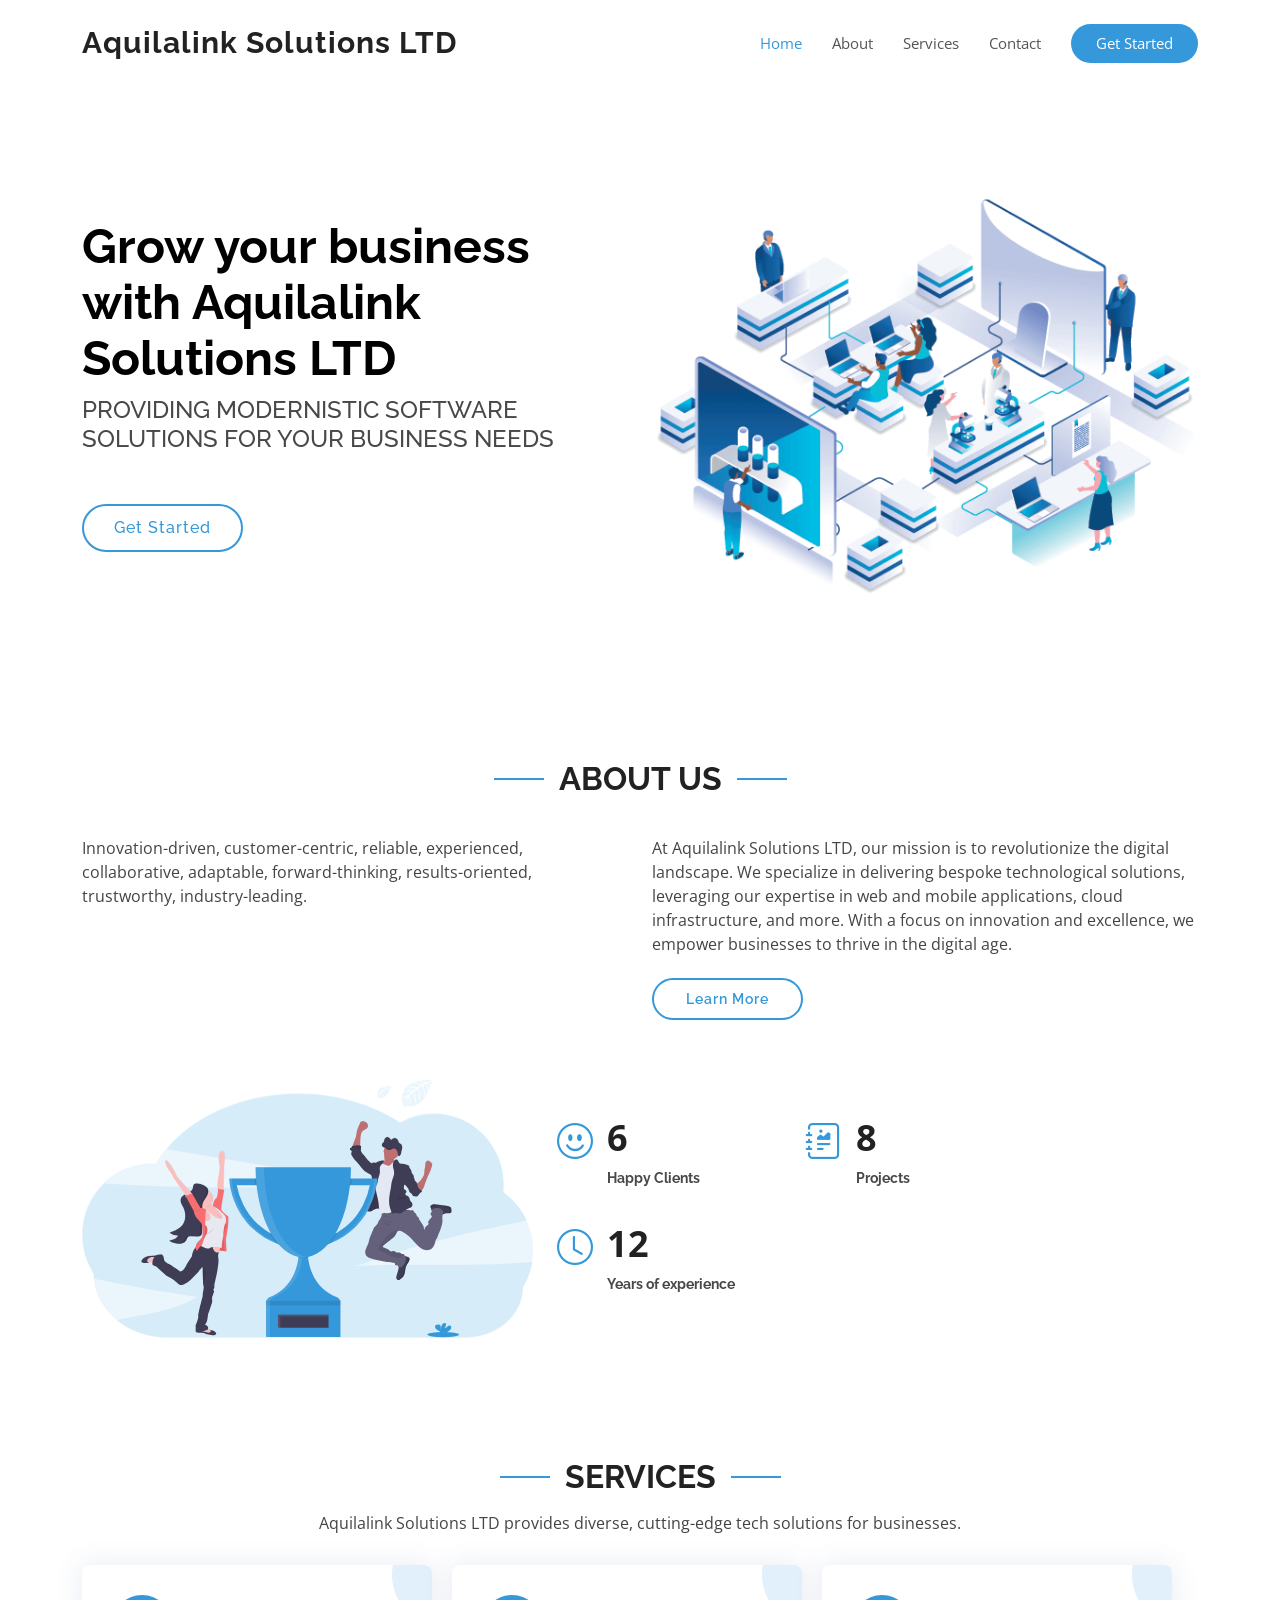
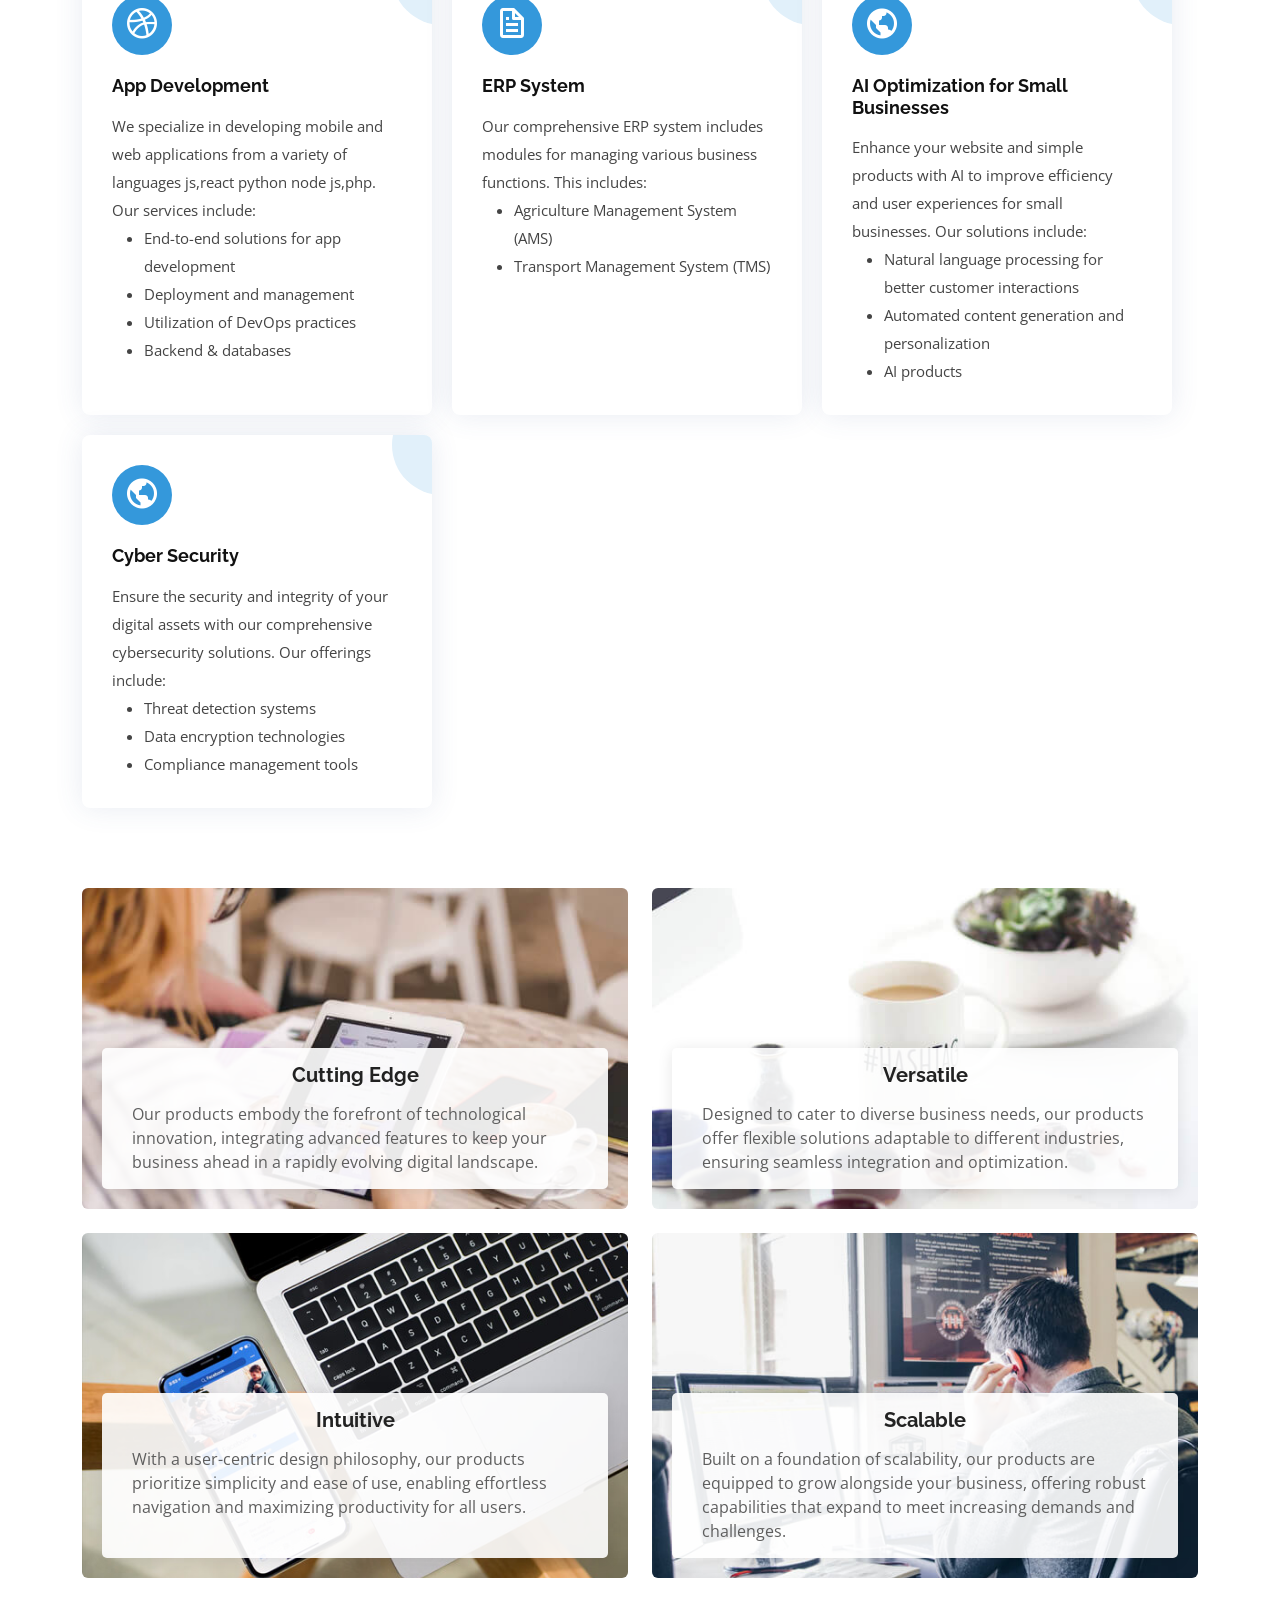
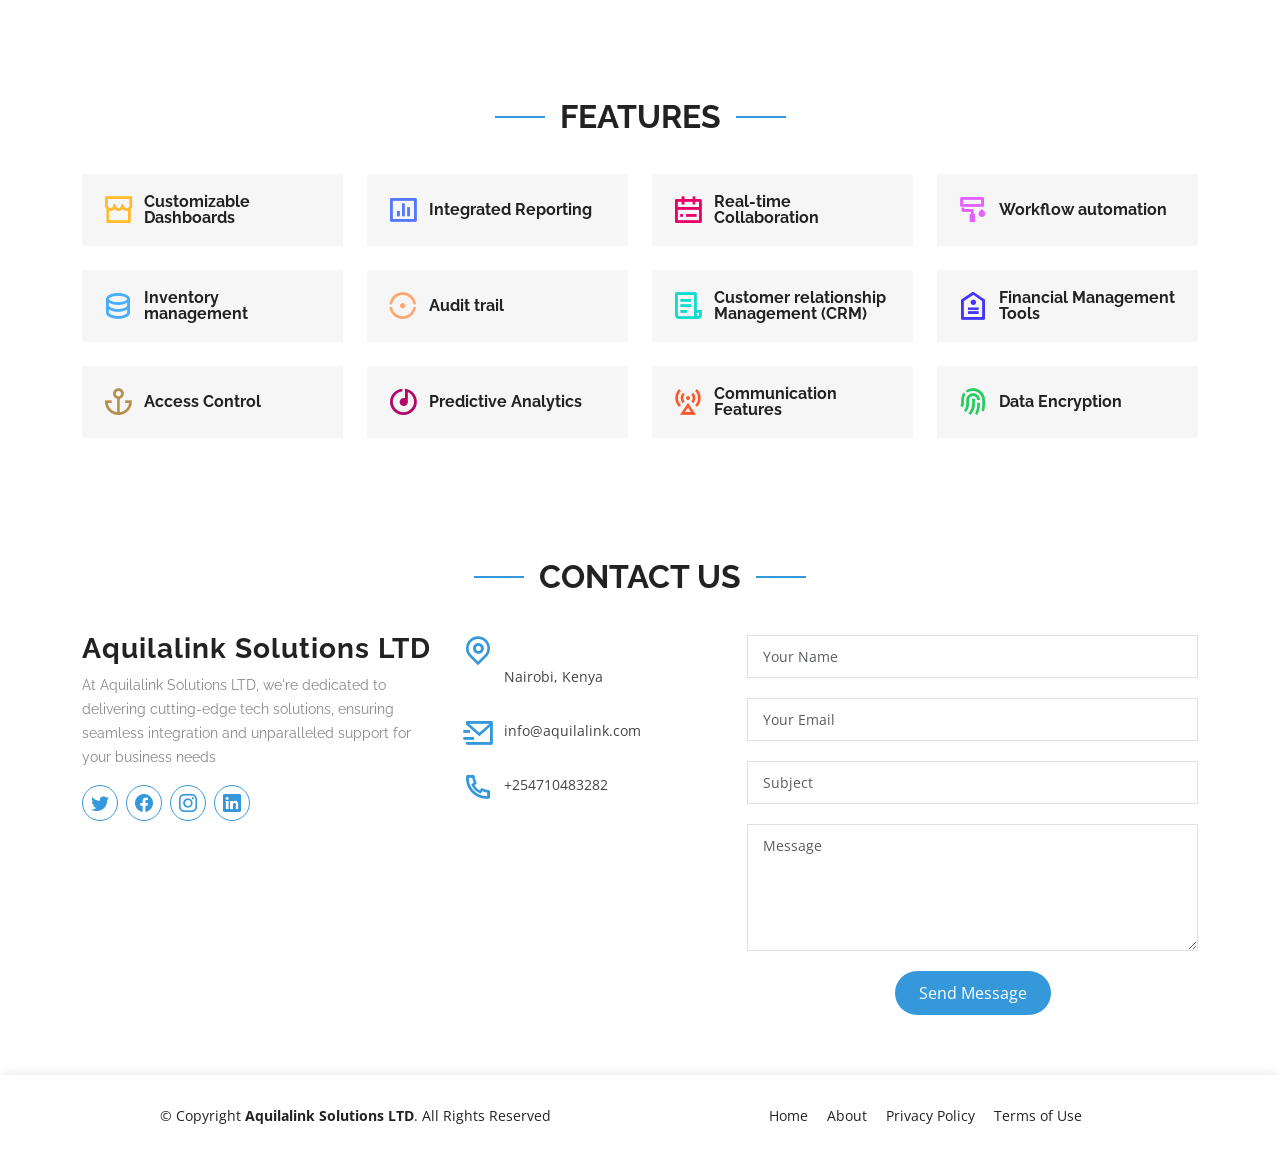
<file: index.html>
<!DOCTYPE html>
<html lang="en">

<head>
  <meta charset="utf-8">
  <meta content="width=device-width, initial-scale=1.0" name="viewport">

  <title>Aquilalink Solutions LTD</title>
  <meta content="" name="description">
  <meta content="" name="keywords">

  <!-- Favicons -->
  <link href="" rel="icon">
  <link href="" rel="apple-touch-icon">

  <!-- Google Fonts -->
  <link href="https://fonts.googleapis.com/css?family=Open+Sans:300,300i,400,400i,600,600i,700,700i|Raleway:300,300i,400,400i,500,500i,600,600i,700,700i|Poppins:300,300i,400,400i,500,500i,600,600i,700,700i" rel="stylesheet">

  <!-- Vendor CSS Files -->
  <link href="assets/vendor/aos/aos.css" rel="stylesheet">
  <link href="assets/vendor/bootstrap/css/bootstrap.min.css" rel="stylesheet">
  <link href="assets/vendor/bootstrap-icons/bootstrap-icons.css" rel="stylesheet">
  <link href="assets/vendor/boxicons/css/boxicons.min.css" rel="stylesheet">
  <link href="assets/vendor/glightbox/css/glightbox.min.css" rel="stylesheet">
  <link href="assets/vendor/remixicon/remixicon.css" rel="stylesheet">
  <link href="assets/vendor/swiper/swiper-bundle.min.css" rel="stylesheet">

  <!-- Template Main CSS File -->
  <link href="assets/css/style.css" rel="stylesheet">

</head>

<body>

  <!-- ======= Header ======= -->
  <header id="header" class="fixed-top d-flex align-items-center">
    <div class="container d-flex align-items-center justify-content-between">

      <div class="logo">
        <h1><a href="index.html">Aquilalink Solutions LTD</a></h1>
      </div>

      <nav id="navbar" class="navbar">
        <ul>
          <li><a class="nav-link scrollto active" href="#hero">Home</a></li>
          <li><a class="nav-link scrollto" href="#about">About</a></li>
          <li><a class="nav-link scrollto" href="#services">Services</a></li>
          
          <li><a class="nav-link scrollto" href="#contact">Contact</a></li>
          <li><a class="getstarted scrollto" href="#about">Get Started</a></li>
        </ul>
        <i class="bi bi-list mobile-nav-toggle"></i>
      </nav><!-- .navbar -->

    </div>
  </header><!-- End Header -->

  <!-- ======= Hero Section ======= -->
  <section id="hero" class="d-flex align-items-center">

    <div class="container">
      <div class="row">
        <div class="col-lg-6 pt-5 pt-lg-0 order-2 order-lg-1 d-flex flex-column justify-content-center">
          <h1 data-aos="fade-up">Grow your business with Aquilalink Solutions LTD</h1>
          <h2 data-aos="fade-up" data-aos-delay="400">PROVIDING MODERNISTIC SOFTWARE SOLUTIONS FOR YOUR BUSINESS NEEDS</h2>
          <div data-aos="fade-up" data-aos-delay="800">
            <a href="#about" class="btn-get-started scrollto">Get Started</a>
          </div>
        </div>
        <div class="col-lg-6 order-1 order-lg-2 hero-img" data-aos="fade-left" data-aos-delay="200">
          <img src="assets/img/hero-img.png" class="img-fluid animated" alt="">
        </div>
      </div>
    </div>

  </section><!-- End Hero -->

  <main id="main">
    <section id="about" class="about">
      <div class="container">

        <div class="section-title" data-aos="fade-up">
          <h2>About Us</h2>
        </div>

        <div class="row content">
          <div class="col-lg-6" data-aos="fade-up" data-aos-delay="150">
            <p>
              Innovation-driven, customer-centric, reliable, experienced, collaborative, adaptable, forward-thinking, results-oriented, trustworthy, industry-leading.
            </p>
          </div>
          <div class="col-lg-6 pt-4 pt-lg-0" data-aos="fade-up" data-aos-delay="300">
            <p>At Aquilalink Solutions LTD, our mission is to revolutionize the digital landscape. We specialize in delivering bespoke technological solutions, leveraging our expertise in web and mobile applications, cloud infrastructure, and more. With a focus on innovation and excellence, we empower businesses to thrive in the digital age.
            </p>
            <a href="#" class="btn-learn-more">Learn More</a>
          </div>
        </div>

      </div>
    </section><!-- End About Us Section -->

    <!-- ======= Counts Section ======= -->
    <section id="counts" class="counts">
      <div class="container">

        <div class="row">
          <div class="image col-xl-5 d-flex align-items-stretch justify-content-center justify-content-xl-start" data-aos="fade-right" data-aos-delay="150">
            <img src="assets/img/counts-img.svg" alt="" class="img-fluid">
          </div>

          <div class="col-xl-7 d-flex align-items-stretch pt-4 pt-xl-0" data-aos="fade-left" data-aos-delay="300">
            <div class="content d-flex flex-column justify-content-center">
              <div class="row">
                <div class="col-md-6 d-md-flex align-items-md-stretch">
                  <div class="count-box">
                    <i class="bi bi-emoji-smile"></i>
                    <span data-purecounter-start="0" data-purecounter-end="7" data-purecounter-duration="1" class="purecounter"></span>
                    <p><strong>Happy Clients</strong> </p>
                  </div>
                </div>

                <div class="col-md-6 d-md-flex align-items-md-stretch">
                  <div class="count-box">
                    <i class="bi bi-journal-richtext"></i>
                    <span data-purecounter-start="0" data-purecounter-end="10" data-purecounter-duration="1" class="purecounter"></span>
                    <p><strong>Projects</strong> </p>
                  </div>
                </div>

                <div class="col-md-6 d-md-flex align-items-md-stretch">
                  <div class="count-box">
                    <i class="bi bi-clock"></i>
                    <span data-purecounter-start="0" data-purecounter-end="15" data-purecounter-duration="1" class="purecounter"></span>
                    <p><strong>Years of experience</strong> </p>
                  </div>
                </div>

              </div>
            </div><!-- End .content-->
          </div>
        </div>

      </div>
    </section><!-- End Counts Section -->

    <!-- ======= Services Section ======= -->
<section id="services" class="services">
  <div class="container">

    <div class="section-title" data-aos="fade-up">
      <h2>Services</h2>
      <p>Aquilalink Solutions LTD provides diverse, cutting-edge tech solutions for businesses.</p>
    </div>

    <div class="services_row">
      <div class="col-md-6 col-lg-4 d-flex align-items-stretch mb-5 mb-lg-0 _300">
        <div class="icon-box" data-aos="fade-up" data-aos-delay="100">
          <div class="icon"><i class="bx bxl-dribbble"></i></div>
          <h4 class="title"><a href="">App Development</a></h4>
          <p class="description">We specialize in developing mobile and web applications from a variety of languages
            js,react python node js,php. Our services include:</p>
          <ul class="blue-tick-list description">
            <li>End-to-end solutions for app development</li>
            <li>Deployment and management</li>
            <li>Utilization of DevOps practices </li>
            <li>Backend & databases</li>
          </ul>
        </div>
      </div>

      <div class="col-md-6 col-lg-4 d-flex align-items-stretch mb-5 mb-lg-0 _300">
        <div class="icon-box" data-aos="fade-up" data-aos-delay="120">
          <div class="icon"><i class="bx bx-file"></i></div>
          <h4 class="title"><a href="">ERP System</a></h4>
          <p class="description">Our comprehensive ERP system includes modules for managing various business functions.
            This includes:</p>
          <ul class="blue-tick-list description">
            <li>Agriculture Management System (AMS)</li>
            <li>Transport Management System (TMS)</li>
          </ul>
        </div>
      </div>

      <div class="col-md-6 col-lg-4 d-flex align-items-stretch mb-5 mb-lg-0 _300">
        <div class="icon-box" data-aos="fade-up" data-aos-delay="140">
          <div class="icon"><i class="bx bx-world"></i></div>
          <h4 class="title"><a href="">AI Optimization for Small Businesses</a></h4>
          <p class="description">Enhance your website and simple products with AI to improve efficiency and user experiences
            for small businesses. Our solutions include:</p>
          <ul class="blue-tick-list description">
            <li>Natural language processing for better customer interactions</li>
            <li>Automated content generation and personalization</li>
            <li>AI products</li>
          </ul>
        </div>
      </div>


      <div class="col-md-6 col-lg-4 d-flex align-items-stretch mb-5 mb-lg-0 _300">
        <div class="icon-box" data-aos="fade-up" data-aos-delay="160">
          <div class="icon"><i class="bx bx-world"></i></div>
          <h4 class="title"><a href="">Cyber Security</a></h4>
          <p class="description">Ensure the security and integrity of your digital assets with our comprehensive
            cybersecurity solutions. Our offerings include:</p>
          <ul class="blue-tick-list description">
            <li>Threat detection systems</li>
            <li>Data encryption technologies</li>
            <li>Compliance management tools</li>
          </ul>
        </div>
      </div>

    </div>

  </div>
</section>
<!-- End Services Section -->


<!-- End Services Section -->


    <!-- ======= More Services Section ======= -->
    <section id="more-services" class="more-services">
      <div class="container">

        <div class="row">
          <div class="col-md-6 d-flex align-items-stretch">
            <div class="card" style='background-image: url("assets/img/more-services-1.jpg");' data-aos="fade-up" data-aos-delay="100">
              <div class="card-body">
                <h5 class="card-title"><a href="">Cutting Edge</a></h5>
                <p class="card-text">Our products embody the forefront of technological innovation, integrating advanced features to keep your business ahead in a rapidly evolving digital landscape.</p>
               
              </div>
            </div>
          </div>
          <div class="col-md-6 d-flex align-items-stretch mt-4 mt-md-0">
            <div class="card" style='background-image: url("assets/img/more-services-2.jpg");' data-aos="fade-up" data-aos-delay="200">
              <div class="card-body">
                <h5 class="card-title"><a href="">Versatile</a></h5>
                <p class="card-text">Designed to cater to diverse business needs, our products offer flexible solutions adaptable to different industries, ensuring seamless integration and optimization.</p>
                
              </div>
            </div>

          </div>
          <div class="col-md-6 d-flex align-items-stretch mt-4">
            <div class="card" style='background-image: url("assets/img/more-services-3.jpg");' data-aos="fade-up" data-aos-delay="100">
              <div class="card-body">
                <h5 class="card-title"><a href="">Intuitive</a></h5>
                <p class="card-text">With a user-centric design philosophy, our products prioritize simplicity and ease of use, enabling effortless navigation and maximizing productivity for all users.</p>
               
              </div>
            </div>
          </div>
          <div class="col-md-6 d-flex align-items-stretch mt-4">
            <div class="card" style='background-image: url("assets/img/more-services-4.jpg");' data-aos="fade-up" data-aos-delay="200">
              <div class="card-body">
                <h5 class="card-title"><a href="">Scalable</a></h5>
                <p class="card-text">Built on a foundation of scalability, our products are equipped to grow alongside your business, offering robust capabilities that expand to meet increasing demands and challenges.</p>
               
              </div>
            </div>
          </div>
        </div>

      </div>
    </section><!-- End More Services Section -->

    <!-- ======= Features Section ======= -->
    <section id="features" class="features">
      <div class="container">

        <div class="section-title" data-aos="fade-up">
          <h2>Features</h2>
        </div>

        <div class="row" data-aos="fade-up" data-aos-delay="300">
          <div class="col-lg-3 col-md-4">
            <div class="icon-box">
              <i class="ri-store-line" style="color: #ffbb2c;"></i>
              <h3><a href="">Customizable Dashboards</a></h3>
            </div>
          </div>
          <div class="col-lg-3 col-md-4 mt-4 mt-md-0">
            <div class="icon-box">
              <i class="ri-bar-chart-box-line" style="color: #5578ff;"></i>
              <h3><a href="">Integrated Reporting</a></h3>
            </div>
          </div>
          <div class="col-lg-3 col-md-4 mt-4 mt-md-0">
            <div class="icon-box">
              <i class="ri-calendar-todo-line" style="color: #e80368;"></i>
              <h3><a href="">Real-time Collaboration</a></h3>
            </div>
          </div>
          <div class="col-lg-3 col-md-4 mt-4 mt-lg-0">
            <div class="icon-box">
              <i class="ri-paint-brush-line" style="color: #e361ff;"></i>
              <h3><a href="">Workflow automation</a></h3>
            </div>
          </div>
          <div class="col-lg-3 col-md-4 mt-4">
            <div class="icon-box">
              <i class="ri-database-2-line" style="color: #47aeff;"></i>
              <h3><a href="">Inventory management</a></h3>
            </div>
          </div>
          <div class="col-lg-3 col-md-4 mt-4">
            <div class="icon-box">
              <i class="ri-gradienter-line" style="color: #ffa76e;"></i>
              <h3><a href="">Audit trail</a></h3>
            </div>
          </div>
          <div class="col-lg-3 col-md-4 mt-4">
            <div class="icon-box">
              <i class="ri-file-list-3-line" style="color: #11dbcf;"></i>
              <h3><a href="">Customer relationship Management (CRM)</a></h3>
            </div>
          </div>
          <div class="col-lg-3 col-md-4 mt-4">
            <div class="icon-box">
              <i class="ri-price-tag-2-line" style="color: #4233ff;"></i>
              <h3><a href="">Financial Management Tools</a></h3>
            </div>
          </div>
          <div class="col-lg-3 col-md-4 mt-4">
            <div class="icon-box">
              <i class="ri-anchor-line" style="color: #b2904f;"></i>
              <h3><a href=""> Access Control</a></h3>
            </div>
          </div>
          <div class="col-lg-3 col-md-4 mt-4">
            <div class="icon-box">
              <i class="ri-disc-line" style="color: #b20969;"></i>
              <h3><a href="">Predictive Analytics</a></h3>
            </div>
          </div>
          <div class="col-lg-3 col-md-4 mt-4">
            <div class="icon-box">
              <i class="ri-base-station-line" style="color: #ff5828;"></i>
              <h3><a href="">Communication Features</a></h3>
            </div>
          </div>
          <div class="col-lg-3 col-md-4 mt-4">
            <div class="icon-box">
              <i class="ri-fingerprint-line" style="color: #29cc61;"></i>
              <h3><a href="">Data Encryption</a></h3>
            </div>
          </div>
        </div>

      </div>
    </section><!-- End Features Section -->


    <section id="contact" class="contact">
      <div class="container">

        <div class="section-title" data-aos="fade-up">
          <h2>Contact Us</h2>
        </div>

        <div class="row">

          <div class="col-lg-4 col-md-6" data-aos="fade-up" data-aos-delay="100">
            <div class="contact-about">
              <h3>Aquilalink Solutions LTD</h3>
              <p>At Aquilalink Solutions LTD, we're dedicated to delivering cutting-edge tech solutions, ensuring seamless integration and unparalleled support for your business needs</p>
              <div class="social-links">
                <a href="#" class="twitter"><i class="bi bi-twitter"></i></a>
                <a href="#" class="facebook"><i class="bi bi-facebook"></i></a>
                <a href="#" class="instagram"><i class="bi bi-instagram"></i></a>
                <a href="#" class="linkedin"><i class="bi bi-linkedin"></i></a>
              </div>
            </div>
          </div>

          <div class="col-lg-3 col-md-6 mt-4 mt-md-0" data-aos="fade-up" data-aos-delay="200">
            <div class="info">
              <div>
                <i class="ri-map-pin-line"></i>
                <p><br>Nairobi, Kenya</p>
              </div>

              <div>
                <i class="ri-mail-send-line"></i>
                <p>info@aquilalink.com</p>
              </div>

              <div>
                <i class="ri-phone-line"></i>
                <p>+254710483282</p>
              </div>

            </div>
          </div>

          <div class="col-lg-5 col-md-12" data-aos="fade-up" data-aos-delay="300">
            <form action="forms/contact.php" method="post" role="form" class="php-email-form">
              <div class="form-group">
                <input type="text" name="name" class="form-control" id="name" placeholder="Your Name" required>
              </div>
              <div class="form-group">
                <input type="email" class="form-control" name="email" id="email" placeholder="Your Email" required>
              </div>
              <div class="form-group">
                <input type="text" class="form-control" name="subject" id="subject" placeholder="Subject" required>
              </div>
              <div class="form-group">
                <textarea class="form-control" name="message" rows="5" placeholder="Message" required></textarea>
              </div>
              <div class="my-3">
                <div class="loading">Loading</div>
                <div class="error-message"></div>
                <div class="sent-message">Your message has been sent. Thank you!</div>
              </div>
              <div class="text-center"><button type="submit">Send Message</button></div>
            </form>
          </div>

        </div>

      </div>
    </section><!-- End Contact Section -->

  </main><!-- End #main -->

  <!-- ======= Footer ======= -->
  <footer id="footer">
    <div class="container">
      <div class="row d-flex align-items-center">
        <div class="col-lg-6 text-lg-left text-center">
          <div class="copyright">
            &copy; Copyright <strong>Aquilalink Solutions LTD</strong>. All Rights Reserved
          </div>
        </div>
        <div class="col-lg-6">
          <nav class="footer-links text-lg-right text-center pt-2 pt-lg-0">
            <a href="#intro" class="scrollto">Home</a>
            <a href="#about" class="scrollto">About</a>
            <a href="#">Privacy Policy</a>
            <a href="#">Terms of Use</a>
          </nav>
        </div>
      </div>
    </div>
  </footer><!-- End Footer -->

  <a href="#" class="back-to-top d-flex align-items-center justify-content-center"><i class="bi bi-arrow-up-short"></i></a>

  <!-- Vendor JS Files -->
  <script src="assets/vendor/purecounter/purecounter_vanilla.js"></script>
  <script src="assets/vendor/aos/aos.js"></script>
  <script src="assets/vendor/bootstrap/js/bootstrap.bundle.min.js"></script>
  <script src="assets/vendor/glightbox/js/glightbox.min.js"></script>
  <script src="assets/vendor/isotope-layout/isotope.pkgd.min.js"></script>
  <script src="assets/vendor/swiper/swiper-bundle.min.js"></script>
  <script src="assets/vendor/php-email-form/validate.js"></script>

  <!-- Template Main JS File -->
  <script src="assets/js/main.js"></script>

</body>

</html>
</file>
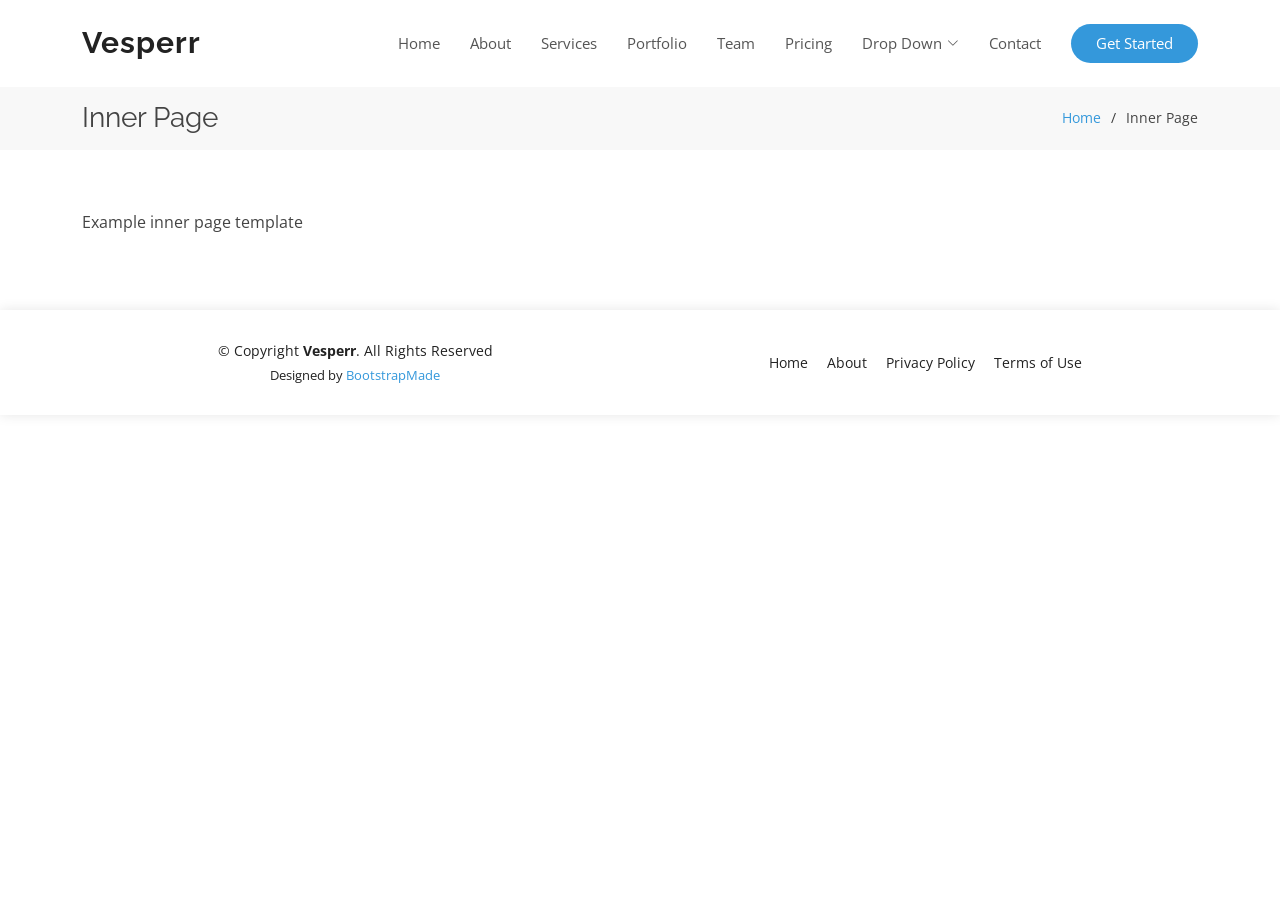
<file: inner-page.html>
<!DOCTYPE html>
<html lang="en">

<head>
  <meta charset="utf-8">
  <meta content="width=device-width, initial-scale=1.0" name="viewport">

  <title>Inner Page - Vesperr Bootstrap Template</title>
  <meta content="" name="description">
  <meta content="" name="keywords">

  <!-- Favicons -->
  <link href="assets/img/favicon.png" rel="icon">
  <link href="assets/img/apple-touch-icon.png" rel="apple-touch-icon">

  <!-- Google Fonts -->
  <link href="https://fonts.googleapis.com/css?family=Open+Sans:300,300i,400,400i,600,600i,700,700i|Raleway:300,300i,400,400i,500,500i,600,600i,700,700i|Poppins:300,300i,400,400i,500,500i,600,600i,700,700i" rel="stylesheet">

  <!-- Vendor CSS Files -->
  <link href="assets/vendor/aos/aos.css" rel="stylesheet">
  <link href="assets/vendor/bootstrap/css/bootstrap.min.css" rel="stylesheet">
  <link href="assets/vendor/bootstrap-icons/bootstrap-icons.css" rel="stylesheet">
  <link href="assets/vendor/boxicons/css/boxicons.min.css" rel="stylesheet">
  <link href="assets/vendor/glightbox/css/glightbox.min.css" rel="stylesheet">
  <link href="assets/vendor/remixicon/remixicon.css" rel="stylesheet">
  <link href="assets/vendor/swiper/swiper-bundle.min.css" rel="stylesheet">

  <!-- Template Main CSS File -->
  <link href="assets/css/style.css" rel="stylesheet">

  <!-- =======================================================
  * Template Name: Vesperr
  * Template URL: https://bootstrapmade.com/vesperr-free-bootstrap-template/
  * Updated: Mar 17 2024 with Bootstrap v5.3.3
  * Author: BootstrapMade.com
  * License: https://bootstrapmade.com/license/
  ======================================================== -->
</head>

<body>

  <!-- ======= Header ======= -->
  <header id="header" class="fixed-top d-flex align-items-center">
    <div class="container d-flex align-items-center justify-content-between">

      <div class="logo">
        <h1><a href="index.html">Vesperr</a></h1>
        <!-- Uncomment below if you prefer to use an image logo -->
        <!-- <a href="index.html"><img src="assets/img/logo.png" alt="" class="img-fluid"></a>-->
      </div>

      <nav id="navbar" class="navbar">
        <ul>
          <li><a class="nav-link scrollto " href="#hero">Home</a></li>
          <li><a class="nav-link scrollto" href="#about">About</a></li>
          <li><a class="nav-link scrollto" href="#services">Services</a></li>
          <li><a class="nav-link scrollto " href="#portfolio">Portfolio</a></li>
          <li><a class="nav-link scrollto" href="#team">Team</a></li>
          <li><a class="nav-link scrollto" href="#pricing">Pricing</a></li>
          <li class="dropdown"><a href="#"><span>Drop Down</span> <i class="bi bi-chevron-down"></i></a>
            <ul>
              <li><a href="#">Drop Down 1</a></li>
              <li class="dropdown"><a href="#"><span>Deep Drop Down</span> <i class="bi bi-chevron-right"></i></a>
                <ul>
                  <li><a href="#">Deep Drop Down 1</a></li>
                  <li><a href="#">Deep Drop Down 2</a></li>
                  <li><a href="#">Deep Drop Down 3</a></li>
                  <li><a href="#">Deep Drop Down 4</a></li>
                  <li><a href="#">Deep Drop Down 5</a></li>
                </ul>
              </li>
              <li><a href="#">Drop Down 2</a></li>
              <li><a href="#">Drop Down 3</a></li>
              <li><a href="#">Drop Down 4</a></li>
            </ul>
          </li>
          <li><a class="nav-link scrollto" href="#contact">Contact</a></li>
          <li><a class="getstarted scrollto" href="#about">Get Started</a></li>
        </ul>
        <i class="bi bi-list mobile-nav-toggle"></i>
      </nav><!-- .navbar -->

    </div>
  </header><!-- End Header -->

  <main id="main">

    <!-- ======= Breadcrumbs Section ======= -->
    <section class="breadcrumbs">
      <div class="container">

        <div class="d-flex justify-content-between align-items-center">
          <h2>Inner Page</h2>
          <ol>
            <li><a href="index.html">Home</a></li>
            <li>Inner Page</li>
          </ol>
        </div>

      </div>
    </section><!-- End Breadcrumbs Section -->

    <section class="inner-page">
      <div class="container">
        <p>
          Example inner page template
        </p>
      </div>
    </section>

  </main><!-- End #main -->

  <!-- ======= Footer ======= -->
  <footer id="footer">
    <div class="container">
      <div class="row d-flex align-items-center">
        <div class="col-lg-6 text-lg-left text-center">
          <div class="copyright">
            &copy; Copyright <strong>Vesperr</strong>. All Rights Reserved
          </div>
          <div class="credits">
            <!-- All the links in the footer should remain intact. -->
            <!-- You can delete the links only if you purchased the pro version. -->
            <!-- Licensing information: https://bootstrapmade.com/license/ -->
            <!-- Purchase the pro version with working PHP/AJAX contact form: https://bootstrapmade.com/vesperr-free-bootstrap-template/ -->
            Designed by <a href="https://bootstrapmade.com/">BootstrapMade</a>
          </div>
        </div>
        <div class="col-lg-6">
          <nav class="footer-links text-lg-right text-center pt-2 pt-lg-0">
            <a href="#intro" class="scrollto">Home</a>
            <a href="#about" class="scrollto">About</a>
            <a href="#">Privacy Policy</a>
            <a href="#">Terms of Use</a>
          </nav>
        </div>
      </div>
    </div>
  </footer><!-- End Footer -->

  <a href="#" class="back-to-top d-flex align-items-center justify-content-center"><i class="bi bi-arrow-up-short"></i></a>

  <!-- Vendor JS Files -->
  <script src="assets/vendor/purecounter/purecounter_vanilla.js"></script>
  <script src="assets/vendor/aos/aos.js"></script>
  <script src="assets/vendor/bootstrap/js/bootstrap.bundle.min.js"></script>
  <script src="assets/vendor/glightbox/js/glightbox.min.js"></script>
  <script src="assets/vendor/isotope-layout/isotope.pkgd.min.js"></script>
  <script src="assets/vendor/swiper/swiper-bundle.min.js"></script>
  <script src="assets/vendor/php-email-form/validate.js"></script>

  <!-- Template Main JS File -->
  <script src="assets/js/main.js"></script>

</body>

</html>
</file>
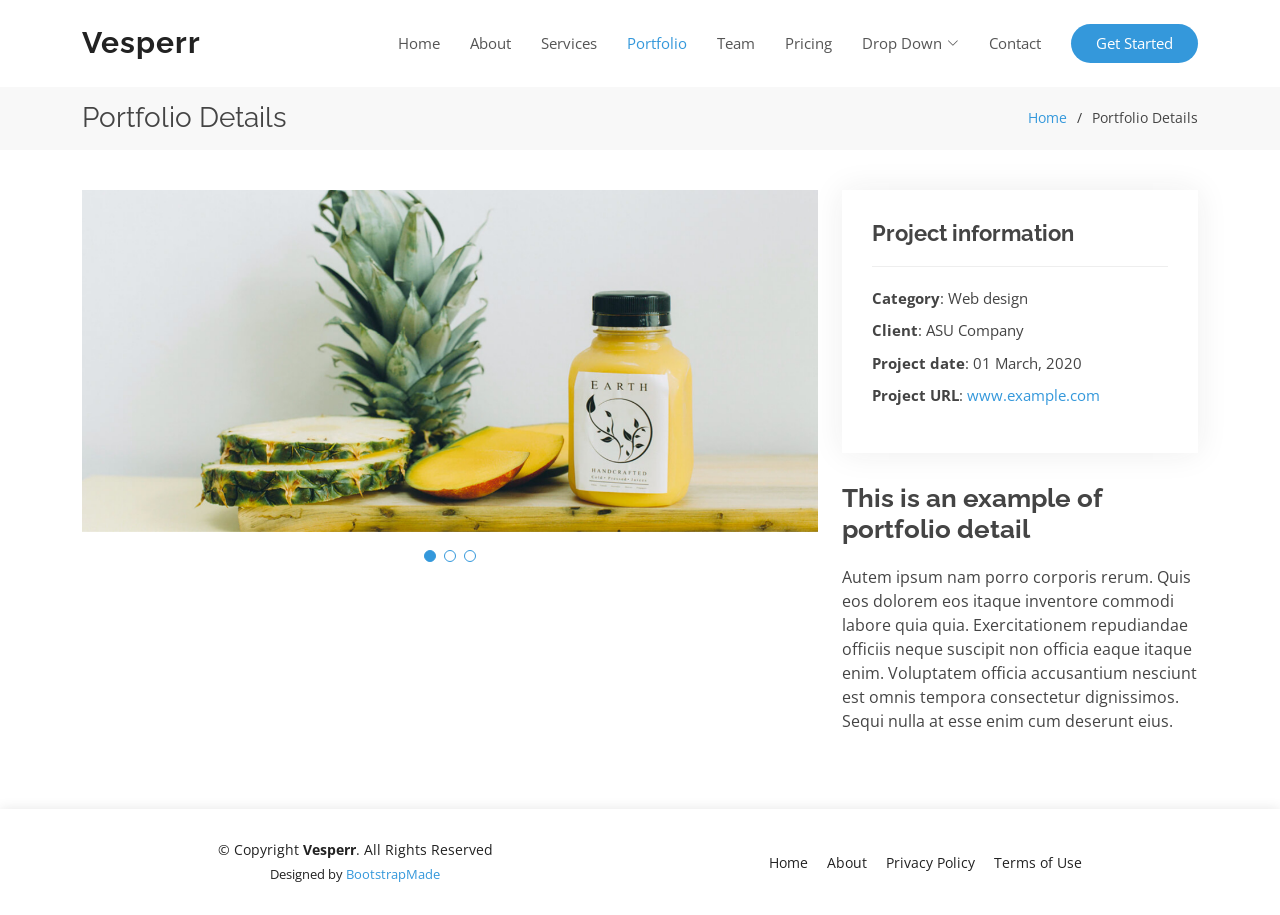
<file: portfolio-details.html>
<!DOCTYPE html>
<html lang="en">

<head>
  <meta charset="utf-8">
  <meta content="width=device-width, initial-scale=1.0" name="viewport">

  <title>Portfolio Details - Vesperr Bootstrap Template</title>
  <meta content="" name="description">
  <meta content="" name="keywords">

  <!-- Favicons -->
  <link href="assets/img/favicon.png" rel="icon">
  <link href="assets/img/apple-touch-icon.png" rel="apple-touch-icon">

  <!-- Google Fonts -->
  <link href="https://fonts.googleapis.com/css?family=Open+Sans:300,300i,400,400i,600,600i,700,700i|Raleway:300,300i,400,400i,500,500i,600,600i,700,700i|Poppins:300,300i,400,400i,500,500i,600,600i,700,700i" rel="stylesheet">

  <!-- Vendor CSS Files -->
  <link href="assets/vendor/aos/aos.css" rel="stylesheet">
  <link href="assets/vendor/bootstrap/css/bootstrap.min.css" rel="stylesheet">
  <link href="assets/vendor/bootstrap-icons/bootstrap-icons.css" rel="stylesheet">
  <link href="assets/vendor/boxicons/css/boxicons.min.css" rel="stylesheet">
  <link href="assets/vendor/glightbox/css/glightbox.min.css" rel="stylesheet">
  <link href="assets/vendor/remixicon/remixicon.css" rel="stylesheet">
  <link href="assets/vendor/swiper/swiper-bundle.min.css" rel="stylesheet">

  <!-- Template Main CSS File -->
  <link href="assets/css/style.css" rel="stylesheet">

  <!-- =======================================================
  * Template Name: Vesperr
  * Template URL: https://bootstrapmade.com/vesperr-free-bootstrap-template/
  * Updated: Mar 17 2024 with Bootstrap v5.3.3
  * Author: BootstrapMade.com
  * License: https://bootstrapmade.com/license/
  ======================================================== -->
</head>

<body>

  <!-- ======= Header ======= -->
  <header id="header" class="fixed-top d-flex align-items-center">
    <div class="container d-flex align-items-center justify-content-between">

      <div class="logo">
        <h1><a href="index.html">Vesperr</a></h1>
        <!-- Uncomment below if you prefer to use an image logo -->
        <!-- <a href="index.html"><img src="assets/img/logo.png" alt="" class="img-fluid"></a>-->
      </div>

      <nav id="navbar" class="navbar">
        <ul>
          <li><a class="nav-link scrollto " href="#hero">Home</a></li>
          <li><a class="nav-link scrollto" href="#about">About</a></li>
          <li><a class="nav-link scrollto" href="#services">Services</a></li>
          <li><a class="nav-link scrollto active" href="#portfolio">Portfolio</a></li>
          <li><a class="nav-link scrollto" href="#team">Team</a></li>
          <li><a class="nav-link scrollto" href="#pricing">Pricing</a></li>
          <li class="dropdown"><a href="#"><span>Drop Down</span> <i class="bi bi-chevron-down"></i></a>
            <ul>
              <li><a href="#">Drop Down 1</a></li>
              <li class="dropdown"><a href="#"><span>Deep Drop Down</span> <i class="bi bi-chevron-right"></i></a>
                <ul>
                  <li><a href="#">Deep Drop Down 1</a></li>
                  <li><a href="#">Deep Drop Down 2</a></li>
                  <li><a href="#">Deep Drop Down 3</a></li>
                  <li><a href="#">Deep Drop Down 4</a></li>
                  <li><a href="#">Deep Drop Down 5</a></li>
                </ul>
              </li>
              <li><a href="#">Drop Down 2</a></li>
              <li><a href="#">Drop Down 3</a></li>
              <li><a href="#">Drop Down 4</a></li>
            </ul>
          </li>
          <li><a class="nav-link scrollto" href="#contact">Contact</a></li>
          <li><a class="getstarted scrollto" href="#about">Get Started</a></li>
        </ul>
        <i class="bi bi-list mobile-nav-toggle"></i>
      </nav><!-- .navbar -->

    </div>
  </header><!-- End Header -->

  <main id="main">

    <!-- ======= Breadcrumbs ======= -->
    <section id="breadcrumbs" class="breadcrumbs">
      <div class="container">

        <div class="d-flex justify-content-between align-items-center">
          <h2>Portfolio Details</h2>
          <ol>
            <li><a href="index.html">Home</a></li>
            <li>Portfolio Details</li>
          </ol>
        </div>

      </div>
    </section><!-- End Breadcrumbs -->

    <!-- ======= Portfolio Details Section ======= -->
    <section id="portfolio-details" class="portfolio-details">
      <div class="container">

        <div class="row gy-4">

          <div class="col-lg-8">
            <div class="portfolio-details-slider swiper">
              <div class="swiper-wrapper align-items-center">

                <div class="swiper-slide">
                  <img src="assets/img/portfolio/portfolio-details-1.jpg" alt="">
                </div>

                <div class="swiper-slide">
                  <img src="assets/img/portfolio/portfolio-details-2.jpg" alt="">
                </div>

                <div class="swiper-slide">
                  <img src="assets/img/portfolio/portfolio-details-3.jpg" alt="">
                </div>

              </div>
              <div class="swiper-pagination"></div>
            </div>
          </div>

          <div class="col-lg-4">
            <div class="portfolio-info">
              <h3>Project information</h3>
              <ul>
                <li><strong>Category</strong>: Web design</li>
                <li><strong>Client</strong>: ASU Company</li>
                <li><strong>Project date</strong>: 01 March, 2020</li>
                <li><strong>Project URL</strong>: <a href="#">www.example.com</a></li>
              </ul>
            </div>
            <div class="portfolio-description">
              <h2>This is an example of portfolio detail</h2>
              <p>
                Autem ipsum nam porro corporis rerum. Quis eos dolorem eos itaque inventore commodi labore quia quia. Exercitationem repudiandae officiis neque suscipit non officia eaque itaque enim. Voluptatem officia accusantium nesciunt est omnis tempora consectetur dignissimos. Sequi nulla at esse enim cum deserunt eius.
              </p>
            </div>
          </div>

        </div>

      </div>
    </section><!-- End Portfolio Details Section -->

  </main><!-- End #main -->

  <!-- ======= Footer ======= -->
  <footer id="footer">
    <div class="container">
      <div class="row d-flex align-items-center">
        <div class="col-lg-6 text-lg-left text-center">
          <div class="copyright">
            &copy; Copyright <strong>Vesperr</strong>. All Rights Reserved
          </div>
          <div class="credits">
            <!-- All the links in the footer should remain intact. -->
            <!-- You can delete the links only if you purchased the pro version. -->
            <!-- Licensing information: https://bootstrapmade.com/license/ -->
            <!-- Purchase the pro version with working PHP/AJAX contact form: https://bootstrapmade.com/vesperr-free-bootstrap-template/ -->
            Designed by <a href="https://bootstrapmade.com/">BootstrapMade</a>
          </div>
        </div>
        <div class="col-lg-6">
          <nav class="footer-links text-lg-right text-center pt-2 pt-lg-0">
            <a href="#intro" class="scrollto">Home</a>
            <a href="#about" class="scrollto">About</a>
            <a href="#">Privacy Policy</a>
            <a href="#">Terms of Use</a>
          </nav>
        </div>
      </div>
    </div>
  </footer><!-- End Footer -->

  <a href="#" class="back-to-top d-flex align-items-center justify-content-center"><i class="bi bi-arrow-up-short"></i></a>

  <!-- Vendor JS Files -->
  <script src="assets/vendor/purecounter/purecounter_vanilla.js"></script>
  <script src="assets/vendor/aos/aos.js"></script>
  <script src="assets/vendor/bootstrap/js/bootstrap.bundle.min.js"></script>
  <script src="assets/vendor/glightbox/js/glightbox.min.js"></script>
  <script src="assets/vendor/isotope-layout/isotope.pkgd.min.js"></script>
  <script src="assets/vendor/swiper/swiper-bundle.min.js"></script>
  <script src="assets/vendor/php-email-form/validate.js"></script>

  <!-- Template Main JS File -->
  <script src="assets/js/main.js"></script>

</body>

</html>
</file>
<file: assets/css/style.css>
/**
* Template Name: Vesperr
* Template URL: https://bootstrapmade.com/vesperr-free-bootstrap-template/
* Updated: Mar 17 2024 with Bootstrap v5.3.3
* Author: BootstrapMade.com
* License: https://bootstrapmade.com/license/
*/

/*--------------------------------------------------------------
# General
--------------------------------------------------------------*/
body {
  font-family: "Open Sans", sans-serif;
  color: #444444;
}

a {
  color: #3498db;
  text-decoration: none;
}

a:hover {
  color: #5faee3;
  text-decoration: none;
}

h1,
h2,
h3,
h4,
h5,
h6 {
  font-family: "Raleway", sans-serif;
}

/*--------------------------------------------------------------
# Back to top button
--------------------------------------------------------------*/
.back-to-top {
  position: fixed;
  visibility: hidden;
  opacity: 0;
  right: 15px;
  bottom: 15px;
  z-index: 996;
  background: #3498db;
  width: 40px;
  height: 40px;
  border-radius: 4px;
  transition: all 0.4s;
}

.back-to-top i {
  font-size: 28px;
  color: #fff;
  line-height: 0;
}

.back-to-top:hover {
  background: #57aae1;
  color: #fff;
}

.back-to-top.active {
  visibility: visible;
  opacity: 1;
}

/*--------------------------------------------------------------
# Disable AOS delay on mobile
--------------------------------------------------------------*/
@media screen and (max-width: 768px) {
  [data-aos-delay] {
    transition-delay: 0 !important;
  }
}

/*--------------------------------------------------------------
# Header
--------------------------------------------------------------*/
#header {
  z-index: 997;
  transition: all 0.5s;
  padding: 22px 0;
  background: #fff;
}

#header.header-scrolled {
  box-shadow: 0px 2px 15px rgba(0, 0, 0, 0.1);
  padding: 12px 0;
}

#header .logo h1 {
  font-size: 30px;
  margin: 0;
  padding: 0;
  line-height: 1;
  font-weight: 700;
  letter-spacing: 1px;
}

#header .logo h1 a,
#header .logo h1 a:hover {
  color: #222222;
  text-decoration: none;
}

#header .logo img {
  padding: 0;
  margin: 0;
  max-height: 40px;
}

/*--------------------------------------------------------------
# Navigation Menu
--------------------------------------------------------------*/
/**
* Desktop Navigation 
*/
.navbar {
  padding: 0;
}

.navbar ul {
  margin: 0;
  padding: 0;
  display: flex;
  list-style: none;
  align-items: center;
}

.navbar li {
  position: relative;
}

.navbar a,
.navbar a:focus {
  display: flex;
  align-items: center;
  justify-content: space-between;
  padding: 10px 0 10px 30px;
  font-size: 15px;
  font-weight: 400;
  color: #555555;
  white-space: nowrap;
  transition: 0.3s;
}

.navbar a i,
.navbar a:focus i {
  font-size: 12px;
  line-height: 0;
  margin-left: 5px;
}

.navbar a:hover,
.navbar .active,
.navbar .active:focus,
.navbar li:hover>a {
  color: #3498db;
}

.navbar .getstarted,
.navbar .getstarted:focus {
  background: #3498db;
  padding: 8px 25px;
  margin-left: 30px;
  border-radius: 50px;
  color: #fff;
}

.navbar .getstarted:hover,
.navbar .getstarted:focus:hover {
  color: #fff;
  background: #4aa3df;
}

.navbar .dropdown ul {
  display: block;
  position: absolute;
  left: 30px;
  top: calc(100% + 30px);
  margin: 0;
  padding: 10px 0;
  z-index: 99;
  opacity: 0;
  visibility: hidden;
  background: #fff;
  box-shadow: 0px 0px 30px rgba(127, 137, 161, 0.25);
  transition: 0.3s;
  border-radius: 4px;
}

.navbar .dropdown ul li {
  min-width: 200px;
}

.navbar .dropdown ul a {
  padding: 10px 20px;
  font-size: 14px;
}

.navbar .dropdown ul a i {
  font-size: 12px;
}

.navbar .dropdown ul a:hover,
.navbar .dropdown ul .active:hover,
.navbar .dropdown ul li:hover>a {
  color: #3498db;
}

.navbar .dropdown:hover>ul {
  opacity: 1;
  top: 100%;
  visibility: visible;
}

.navbar .dropdown .dropdown ul {
  top: 0;
  left: calc(100% - 30px);
  visibility: hidden;
}

.navbar .dropdown .dropdown:hover>ul {
  opacity: 1;
  top: 0;
  left: 100%;
  visibility: visible;
}

@media (max-width: 1366px) {
  .navbar .dropdown .dropdown ul {
    left: -90%;
  }

  .navbar .dropdown .dropdown:hover>ul {
    left: -100%;
  }
}

/**
* Mobile Navigation 
*/
.mobile-nav-toggle {
  color: #222222;
  font-size: 28px;
  cursor: pointer;
  display: none;
  line-height: 0;
  transition: 0.5s;
}

.mobile-nav-toggle.bi-x {
  color: #fff;
}

@media (max-width: 991px) {
  .mobile-nav-toggle {
    display: block;
  }

  .navbar ul {
    display: none;
  }
}

.navbar-mobile {
  position: fixed;
  overflow: hidden;
  top: 0;
  right: 0;
  left: 0;
  bottom: 0;
  background: rgba(9, 9, 9, 0.9);
  transition: 0.3s;
  z-index: 999;
}

.navbar-mobile .mobile-nav-toggle {
  position: absolute;
  top: 15px;
  right: 15px;
}

.navbar-mobile ul {
  display: block;
  position: absolute;
  top: 55px;
  right: 15px;
  bottom: 15px;
  left: 15px;
  padding: 10px 0;
  border-radius: 8px;
  background-color: #fff;
  overflow-y: auto;
  transition: 0.3s;
}

.navbar-mobile a,
.navbar-mobile a:focus {
  padding: 10px 20px;
  font-size: 15px;
  color: #222222;
}

.navbar-mobile a:hover,
.navbar-mobile .active,
.navbar-mobile li:hover>a {
  color: #3498db;
}

.navbar-mobile .getstarted,
.navbar-mobile .getstarted:focus {
  margin: 15px;
}

.navbar-mobile .dropdown ul {
  position: static;
  display: none;
  margin: 10px 20px;
  padding: 10px 0;
  z-index: 99;
  opacity: 1;
  visibility: visible;
  background: #fff;
  box-shadow: 0px 0px 30px rgba(127, 137, 161, 0.25);
}

.navbar-mobile .dropdown ul li {
  min-width: 200px;
}

.navbar-mobile .dropdown ul a {
  padding: 10px 20px;
}

.navbar-mobile .dropdown ul a i {
  font-size: 12px;
}

.navbar-mobile .dropdown ul a:hover,
.navbar-mobile .dropdown ul .active:hover,
.navbar-mobile .dropdown ul li:hover>a {
  color: #3498db;
}

.navbar-mobile .dropdown>.dropdown-active {
  display: block;
}

/*--------------------------------------------------------------
# Hero Section
--------------------------------------------------------------*/
#hero {
  width: 100%;
  height: 70vh;
  margin-top: 70px;
}

#hero h1 {
  margin: 0 0 10px 0;
  font-size: 48px;
  font-weight: 700;
  line-height: 56px;
  color: black;
}

#hero h2 {
  color: #484848;
  margin-bottom: 50px;
  font-size: 24px;
}

#hero .btn-get-started {
  font-family: "Raleway", sans-serif;
  font-weight: 500;
  font-size: 16px;
  letter-spacing: 1px;
  display: inline-block;
  padding: 10px 30px;
  border-radius: 50px;
  transition: 0.5s;
  color: #3498db;
  border: 2px solid #3498db;
}

#hero .btn-get-started:hover {
  background: #3498db;
  color: #fff;
}

#hero .animated {
  animation: up-down 2s ease-in-out infinite alternate-reverse both;
}

@media (min-width: 1024px) {
  #hero {
    background-attachment: fixed;
  }
}

@media (max-width: 991px) {
  #hero {
    height: 100vh;
  }

  #hero .animated {
    animation: none;
  }

  #hero .hero-img {
    text-align: center;
  }

  #hero .hero-img img {
    width: 50%;
  }
}

@media (max-width: 768px) {
  #hero {
    margin-top: 20px;
  }

  #hero h1 {
    font-size: 28px;
    line-height: 36px;
  }

  #hero h2 {
    font-size: 18px;
    line-height: 24px;
    margin-bottom: 30px;
  }

  #hero .hero-img img {
    width: 70%;
  }
}

@media (max-width: 575px) {
  #hero .hero-img img {
    width: 80%;
  }
}

@keyframes up-down {
  0% {
    transform: translateY(10px);
  }

  100% {
    transform: translateY(-10px);
  }
}

/*--------------------------------------------------------------
# Sections General
--------------------------------------------------------------*/
section {
  padding: 60px 0;
  overflow: hidden;
}

.section-bg {
  background-color: #f7fbfe;
}

.section-title {
  text-align: center;
  padding-bottom: 30px;
}

.section-title h2 {
  font-size: 32px;
  font-weight: bold;
  text-transform: uppercase;
  position: relative;
  color: #222222;
}

.section-title h2::before,
.section-title h2::after {
  content: "";
  width: 50px;
  height: 2px;
  background: #3498db;
  display: inline-block;
}

.section-title h2::before {
  margin: 0 15px 10px 0;
}

.section-title h2::after {
  margin: 0 0 10px 15px;
}

.section-title p {
  margin: 15px 0 0 0;
}

/*--------------------------------------------------------------
# Clients
--------------------------------------------------------------*/
.clients {
  background: #f3f9fd;
  padding: 10px 0;
  text-align: center;
}

.clients .col-lg-2 {
  display: flex;
  align-items: center;
  justify-content: center;
}

.clients img {
  width: 50%;
  filter: grayscale(100);
  transition: all 0.4s ease-in-out;
  display: inline-block;
  padding: 10px 0;
}

.clients img:hover {
  filter: none;
  transform: scale(1.1);
}

@media (max-width: 768px) {
  .clients img {
    width: 40%;
  }
}

@media (max-width: 575px) {
  .clients img {
    width: 30%;
  }
}

/*--------------------------------------------------------------
# About Us
--------------------------------------------------------------*/
.about .content h3 {
  font-weight: 600;
  font-size: 26px;
}

.about .content ul {
  list-style: none;
  padding: 0;
}

.about .content ul li {
  padding-left: 28px;
  position: relative;
}

.about .content ul li+li {
  margin-top: 10px;
}

.about .content ul i {
  position: absolute;
  left: 0;
  top: 2px;
  font-size: 20px;
  color: #3498db;
  line-height: 1;
}

.about .content p:last-child {
  margin-bottom: 0;
}

.about .content .btn-learn-more {
  font-family: "Raleway", sans-serif;
  font-weight: 600;
  font-size: 14px;
  letter-spacing: 1px;
  display: inline-block;
  padding: 12px 32px;
  border-radius: 50px;
  transition: 0.3s;
  line-height: 1;
  color: #3498db;
  animation-delay: 0.8s;
  margin-top: 6px;
  border: 2px solid #3498db;
}

.about .content .btn-learn-more:hover {
  background: #3498db;
  color: #fff;
  text-decoration: none;
}

/*--------------------------------------------------------------
# Counts
--------------------------------------------------------------*/
.counts {
  padding-top: 0;
}

.counts .content {
  padding: 0;
}

.counts .content h3 {
  font-weight: 700;
  font-size: 34px;
  color: #222222;
}

.counts .content p {
  margin-bottom: 0;
}

.counts .content .count-box {
  padding: 20px 0;
  width: 100%;
}

.counts .content .count-box i {
  display: block;
  font-size: 36px;
  color: #3498db;
  float: left;
  line-height: 0;
}

.counts .content .count-box span {
  font-size: 36px;
  line-height: 30px;
  display: block;
  font-weight: 700;
  color: #222222;
  margin-left: 50px;
}

.counts .content .count-box p {
  padding: 15px 0 0 0;
  margin: 0 0 0 50px;
  font-family: "Raleway", sans-serif;
  font-size: 14px;
  color: #484848;
}

.counts .content .count-box a {
  font-weight: 600;
  display: block;
  margin-top: 20px;
  color: #484848;
  font-size: 15px;
  font-family: "Poppins", sans-serif;
  transition: ease-in-out 0.3s;
}

.counts .content .count-box a:hover {
  color: #6f6f6f;
}

@media (max-width: 1024px) {
  .counts .image {
    text-align: center;
  }

  .counts .image img {
    max-width: 70%;
  }
}

@media (max-width: 667px) {
  .counts .image img {
    max-width: 100%;
  }
}

/*--------------------------------------------------------------
# Services
--------------------------------------------------------------*/
.services .icon-box {
  padding: 30px;
  position: relative;
  overflow: hidden;
  background: #fff;
  box-shadow: 0 0 29px 0 rgba(68, 88, 144, 0.12);
  transition: all 0.3s ease-in-out;
  border-radius: 8px;
  z-index: 1;
}

.services .icon-box::before {
  content: "";
  position: absolute;
  background: #e1f0fa;
  right: -60px;
  top: -40px;
  width: 100px;
  height: 100px;
  border-radius: 50px;
  transition: all 0.3s;
  z-index: -1;
}

.services .icon-box:hover::before {
  background: #3498db;
  right: 0;
  top: 0;
  width: 100%;
  height: 100%;
  border-radius: 0px;
}

.services .icon {
  margin: 0 auto 20px auto;
  padding-top: 10px;
  display: inline-block;
  text-align: center;
  border-radius: 50%;
  width: 60px;
  height: 60px;
  background: #3498db;
  transition: all 0.3s ease-in-out;
}

.services .icon i {
  font-size: 36px;
  line-height: 1;
  color: #fff;
}

.services .title {
  font-weight: 700;
  margin-bottom: 15px;
  font-size: 18px;
}

.services .title a {
  color: #111;
}

.services .description {
  font-size: 15px;
  line-height: 28px;
  margin-bottom: 0;
}

.services .icon-box:hover .title a,
.services .icon-box:hover .description {
  color: #fff;
}

.services .icon-box:hover .icon {
  background: #fff;
}

.services .icon-box:hover .icon i {
  color: #3498db;
}

/*--------------------------------------------------------------
# More Services
--------------------------------------------------------------*/
.more-services {
  padding-top: 20px;
}

.more-services .card {
  border: 0;
  padding: 160px 20px 20px 20px;
  position: relative;
  width: 100%;
  background-size: cover;
  background-repeat: no-repeat;
  background-position: center center;
}

.more-services .card-body {
  z-index: 10;
  background: rgba(255, 255, 255, 0.9);
  padding: 15px 30px;
  box-shadow: 0px 2px 15px rgba(0, 0, 0, 0.1);
  transition: 0.3s;
  transition: ease-in-out 0.4s;
  border-radius: 5px;
}

.more-services .card-title {
  font-weight: 700;
  text-align: center;
  margin-bottom: 15px;
}

.more-services .card-title a {
  color: #222222;
}

.more-services .card-text {
  color: #5e5e5e;
}

.more-services .read-more a {
  color: #777777;
  text-transform: uppercase;
  font-weight: 600;
  font-size: 12px;
  transition: 0.4s;
}

.more-services .read-more a:hover {
  text-decoration: underline;
}

.more-services .card:hover .card-body {
  background: #3498db;
}

.more-services .card:hover .read-more a,
.more-services .card:hover .card-title,
.more-services .card:hover .card-title a,
.more-services .card:hover .card-text {
  color: #fff;
}

/*--------------------------------------------------------------
# Features
--------------------------------------------------------------*/
.features .icon-box {
  display: flex;
  align-items: center;
  padding: 20px;
  background: #f6f6f6;
  transition: ease-in-out 0.3s;
}

.features .icon-box i {
  font-size: 32px;
  padding-right: 10px;
  line-height: 1;
}

.features .icon-box h3 {
  font-weight: 700;
  margin: 0;
  padding: 0;
  line-height: 1;
  font-size: 16px;
}

.features .icon-box h3 a {
  color: #222222;
  transition: ease-in-out 0.3s;
}

.features .icon-box h3 a:hover {
  color: #3498db;
}

.features .icon-box:hover {
  background: #eef7fc;
}

/*--------------------------------------------------------------
# Testimonials
--------------------------------------------------------------*/
.testimonials .testimonial-wrap {
  padding-left: 50px;
}

.testimonials .testimonials-carousel,
.testimonials .testimonials-slider {
  overflow: hidden;
}

.testimonials .testimonial-item {
  box-sizing: content-box;
  padding: 30px 30px 30px 60px;
  margin: 30px 15px;
  min-height: 200px;
  box-shadow: 0px 2px 12px rgba(0, 0, 0, 0.08);
  position: relative;
  background: #fff;
}

.testimonials .testimonial-item .testimonial-img {
  width: 90px;
  border-radius: 10px;
  border: 6px solid #fff;
  position: absolute;
  left: -45px;
}

.testimonials .testimonial-item h3 {
  font-size: 18px;
  font-weight: bold;
  margin: 10px 0 5px 0;
  color: #111;
}

.testimonials .testimonial-item h4 {
  font-size: 14px;
  color: #999;
  margin: 0;
}

.testimonials .testimonial-item .quote-icon-left,
.testimonials .testimonial-item .quote-icon-right {
  color: #e1f0fa;
  font-size: 26px;
}

.testimonials .testimonial-item .quote-icon-left {
  display: inline-block;
  left: -5px;
  position: relative;
}

.testimonials .testimonial-item .quote-icon-right {
  display: inline-block;
  right: -5px;
  position: relative;
  top: 10px;
}

.testimonials .testimonial-item p {
  font-style: italic;
  margin: 15px auto 15px auto;
}

.testimonials .swiper-pagination {
  margin-top: 20px;
  position: relative;
}

.testimonials .swiper-pagination .swiper-pagination-bullet {
  width: 12px;
  height: 12px;
  background-color: #fff;
  opacity: 1;
  border: 1px solid #3498db;
}

.testimonials .swiper-pagination .swiper-pagination-bullet-active {
  background-color: #3498db;
}

@media (max-width: 767px) {
  .testimonials .testimonial-wrap {
    padding-left: 0;
  }

  .testimonials .testimonials-carousel,
  .testimonials .testimonials-slider {
    overflow: hidden;
  }

  .testimonials .testimonial-item {
    padding: 30px;
    margin: 15px;
  }

  .testimonials .testimonial-item .testimonial-img {
    position: static;
    left: auto;
  }
}

/*--------------------------------------------------------------
# Portfolio
--------------------------------------------------------------*/
.portfolio .portfolio-item {
  margin-bottom: 30px;
}

.portfolio #portfolio-flters {
  padding: 0;
  margin: 0 auto 20px auto;
  list-style: none;
  text-align: center;
}

.portfolio #portfolio-flters li {
  cursor: pointer;
  display: inline-block;
  padding: 8px 15px 10px 15px;
  font-size: 14px;
  font-weight: 600;
  line-height: 1;
  text-transform: uppercase;
  color: #222222;
  margin-bottom: 5px;
  transition: all 0.3s ease-in-out;
  border-radius: 3px;
}

.portfolio #portfolio-flters li:hover,
.portfolio #portfolio-flters li.filter-active {
  color: #fff;
  background: #3498db;
}

.portfolio #portfolio-flters li:last-child {
  margin-right: 0;
}

.portfolio .portfolio-wrap {
  transition: 0.3s;
  position: relative;
  overflow: hidden;
  z-index: 1;
  background: rgba(34, 34, 34, 0.6);
}

.portfolio .portfolio-wrap::before {
  content: "";
  background: rgba(34, 34, 34, 0.6);
  position: absolute;
  left: 0;
  right: 0;
  top: 0;
  bottom: 0;
  transition: all ease-in-out 0.3s;
  z-index: 2;
  opacity: 0;
}

.portfolio .portfolio-wrap img {
  transition: all ease-in-out 0.3s;
}

.portfolio .portfolio-wrap .portfolio-info {
  opacity: 0;
  position: absolute;
  top: 0;
  left: 0;
  right: 0;
  bottom: 0;
  z-index: 3;
  transition: all ease-in-out 0.3s;
  display: flex;
  flex-direction: column;
  justify-content: flex-end;
  align-items: flex-start;
  padding: 20px;
}

.portfolio .portfolio-wrap .portfolio-info h4 {
  font-size: 20px;
  color: #fff;
  font-weight: 600;
}

.portfolio .portfolio-wrap .portfolio-info p {
  color: rgba(255, 255, 255, 0.7);
  font-size: 14px;
  text-transform: uppercase;
  padding: 0;
  margin: 0;
  font-style: italic;
}

.portfolio .portfolio-wrap .portfolio-links {
  text-align: center;
  z-index: 4;
}

.portfolio .portfolio-wrap .portfolio-links a {
  color: #fff;
  margin: 0 5px 0 0;
  font-size: 28px;
  display: inline-block;
  transition: 0.3s;
}

.portfolio .portfolio-wrap .portfolio-links a:hover {
  color: #3498db;
}

.portfolio .portfolio-wrap:hover::before {
  opacity: 1;
}

.portfolio .portfolio-wrap:hover img {
  transform: scale(1.2);
}

.portfolio .portfolio-wrap:hover .portfolio-info {
  opacity: 1;
}

/*--------------------------------------------------------------
# Portfolio Details
--------------------------------------------------------------*/
.portfolio-details {
  padding-top: 40px;
}

.portfolio-details .portfolio-details-slider img {
  width: 100%;
}

.portfolio-details .portfolio-details-slider .swiper-pagination {
  margin-top: 20px;
  position: relative;
}

.portfolio-details .portfolio-details-slider .swiper-pagination .swiper-pagination-bullet {
  width: 12px;
  height: 12px;
  background-color: #fff;
  opacity: 1;
  border: 1px solid #3498db;
}

.portfolio-details .portfolio-details-slider .swiper-pagination .swiper-pagination-bullet-active {
  background-color: #3498db;
}

.portfolio-details .portfolio-info {
  padding: 30px;
  box-shadow: 0px 0 30px rgba(34, 34, 34, 0.08);
}

.portfolio-details .portfolio-info h3 {
  font-size: 22px;
  font-weight: 700;
  margin-bottom: 20px;
  padding-bottom: 20px;
  border-bottom: 1px solid #eee;
}

.portfolio-details .portfolio-info ul {
  list-style: none;
  padding: 0;
  font-size: 15px;
}

.portfolio-details .portfolio-info ul li+li {
  margin-top: 10px;
}

.portfolio-details .portfolio-description {
  padding-top: 30px;
}

.portfolio-details .portfolio-description h2 {
  font-size: 26px;
  font-weight: 700;
  margin-bottom: 20px;
}

.portfolio-details .portfolio-description p {
  padding: 0;
}

/*--------------------------------------------------------------
# Team
--------------------------------------------------------------*/
.team .member {
  margin-bottom: 20px;
  overflow: hidden;
  text-align: center;
  border-radius: 5px;
  background: #fff;
  box-shadow: 0px 2px 15px rgba(0, 0, 0, 0.1);
}

.team .member .member-img {
  position: relative;
  overflow: hidden;
}

.team .member .social {
  position: absolute;
  left: 0;
  bottom: 0;
  right: 0;
  height: 40px;
  opacity: 0;
  transition: ease-in-out 0.3s;
  background: rgba(255, 255, 255, 0.85);
  display: inline-flex;
  justify-content: center;
  align-items: center;
}

.team .member .social a {
  transition: color 0.3s;
  color: #222222;
  margin: 0 10px;
  display: inline-flex;
  justify-content: center;
  align-items: center;
}

.team .member .social a i {
  line-height: 0;
}

.team .member .social a:hover {
  color: #3498db;
}

.team .member .social i {
  font-size: 18px;
  margin: 0 2px;
}

.team .member .member-info {
  padding: 25px 15px;
}

.team .member .member-info h4 {
  font-weight: 700;
  margin-bottom: 5px;
  font-size: 18px;
  color: #222222;
}

.team .member .member-info span {
  display: block;
  font-size: 13px;
  font-weight: 400;
  color: #aaaaaa;
}

.team .member .member-info p {
  font-style: italic;
  font-size: 14px;
  line-height: 26px;
  color: #777777;
}

.team .member:hover .social {
  opacity: 1;
}

/*--------------------------------------------------------------
# Pricing
--------------------------------------------------------------*/
.pricing .box {
  padding: 20px;
  background: #f9f9f9;
  text-align: center;
  border-radius: 8px;
  position: relative;
  overflow: hidden;
  border: 2px solid #f9f9f9;
}

.pricing .box h3 {
  font-weight: 400;
  padding: 15px;
  margin-top: 15px;
  font-size: 18px;
  font-weight: 600;
  color: #222222;
}

.pricing .box h4 {
  font-size: 42px;
  color: #3498db;
  font-weight: 500;
  font-family: "Open Sans", sans-serif;
  margin-bottom: 20px;
}

.pricing .box h4 sup {
  font-size: 20px;
  top: -15px;
  left: -3px;
}

.pricing .box h4 span {
  color: #bababa;
  font-size: 16px;
  font-weight: 300;
}

.pricing .box ul {
  padding: 0;
  list-style: none;
  color: #222222;
  text-align: center;
  line-height: 20px;
  font-size: 14px;
}

.pricing .box ul li {
  padding-bottom: 16px;
}

.pricing .box ul i {
  color: #3498db;
  font-size: 18px;
  padding-right: 4px;
}

.pricing .box ul .na {
  color: #ccc;
  text-decoration: line-through;
}

.pricing .box .btn-wrap {
  padding: 15px;
  text-align: center;
}

.pricing .box .btn-buy {
  display: inline-block;
  padding: 10px 40px 12px 40px;
  border-radius: 50px;
  border: 2px solid #3498db;
  color: #3498db;
  font-size: 14px;
  font-weight: 400;
  font-family: "Raleway", sans-serif;
  font-weight: 600;
  transition: 0.3s;
}

.pricing .box .btn-buy:hover {
  background: #3498db;
  color: #fff;
}

.pricing .recommended {
  border-color: #3498db;
}

.pricing .recommended .btn-buy {
  background: #3498db;
  color: #fff;
}

.pricing .recommended .btn-buy:hover {
  background: #2383c4;
  border-color: #2383c4;
}

/*--------------------------------------------------------------
# F.A.Q
--------------------------------------------------------------*/
.faq .faq-item {
  margin: 20px 0;
  padding: 20px 0;
  border-bottom: 1px solid #eeeeee;
}

.faq .faq-item i {
  color: #8bc4ea;
  font-size: 24px;
  float: left;
  line-height: 0;
  padding: 13px 0 0 0;
  margin: 0;
}

.faq .faq-item h4 {
  font-size: 16px;
  line-height: 26px;
  font-weight: 500;
  margin: 0 0 10px 32px;
  font-family: "Poppins", sans-serif;
}

.faq .faq-item p {
  font-size: 15px;
}

/*--------------------------------------------------------------
# Contact
--------------------------------------------------------------*/
.contact .contact-about h3 {
  font-size: 28px;
  margin: 0 0 10px 0;
  padding: 0;
  line-height: 1;
  font-weight: 700;
  letter-spacing: 1px;
  color: #222222;
}

.contact .contact-about p {
  font-size: 14px;
  line-height: 24px;
  font-family: "Raleway", sans-serif;
  color: #888;
}

.contact .social-links {
  padding-bottom: 20px;
}

.contact .social-links a {
  font-size: 18px;
  display: inline-block;
  background: #fff;
  color: #3498db;
  line-height: 1;
  padding: 8px 0;
  margin-right: 4px;
  border-radius: 50%;
  text-align: center;
  width: 36px;
  height: 36px;
  transition: 0.3s;
  border: 1px solid #3498db;
}

.contact .social-links a:hover {
  background: #3498db;
  color: #fff;
}

.contact .info {
  color: #444444;
}

.contact .info i {
  font-size: 32px;
  color: #3498db;
  float: left;
  line-height: 1;
}

.contact .info p {
  padding: 0 0 10px 42px;
  line-height: 28px;
  font-size: 14px;
}

.contact .php-email-form .error-message {
  display: none;
  color: #fff;
  background: #ed3c0d;
  text-align: left;
  padding: 15px;
  font-weight: 600;
}

.contact .php-email-form .error-message br+br {
  margin-top: 25px;
}

.contact .php-email-form .sent-message {
  display: none;
  color: #fff;
  background: #18d26e;
  text-align: center;
  padding: 15px;
  font-weight: 600;
}

.contact .php-email-form .loading {
  display: none;
  background: #fff;
  text-align: center;
  padding: 15px;
}

.contact .php-email-form .loading:before {
  content: "";
  display: inline-block;
  border-radius: 50%;
  width: 24px;
  height: 24px;
  margin: 0 10px -6px 0;
  border: 3px solid #18d26e;
  border-top-color: #eee;
  animation: animate-loading 1s linear infinite;
}

.contact .php-email-form .form-group {
  margin-bottom: 20px;
}

.contact .php-email-form input,
.contact .php-email-form textarea {
  border-radius: 0;
  box-shadow: none;
  font-size: 14px;
  padding: 10px 15px;
}

.contact .php-email-form input:focus,
.contact .php-email-form textarea:focus {
  border-color: #3498db;
}

.contact .php-email-form button[type=submit] {
  background: #3498db;
  border: 0;
  padding: 10px 24px;
  color: #fff;
  transition: 0.4s;
  border-radius: 50px;
}

.contact .php-email-form button[type=submit]:hover {
  background: #2383c4;
}

@keyframes animate-loading {
  0% {
    transform: rotate(0deg);
  }

  100% {
    transform: rotate(360deg);
  }
}

/*--------------------------------------------------------------
# Breadcrumbs
--------------------------------------------------------------*/
.breadcrumbs {
  padding: 15px 0;
  background: #f8f8f8;
  min-height: 40px;
  margin-top: 86px;
}

@media (max-width: 992px) {
  .breadcrumbs {
    margin-top: 72px;
  }
}

.breadcrumbs h2 {
  font-size: 28px;
  font-weight: 400;
  margin: 0;
}

.breadcrumbs ol {
  display: flex;
  flex-wrap: wrap;
  list-style: none;
  padding: 0;
  margin: 0;
  font-size: 14px;
}

@media (max-width: 992px) {
  .breadcrumbs ol {
    margin-top: 10px;
  }
}

.breadcrumbs ol li+li {
  padding-left: 10px;
}

.breadcrumbs ol li+li::before {
  display: inline-block;
  padding-right: 10px;
  color: #3c3c3c;
  content: "/";
}

@media (max-width: 768px) {
  .breadcrumbs .d-flex {
    display: block !important;
  }

  .breadcrumbs ol {
    display: block;
  }

  .breadcrumbs ol li {
    display: inline-block;
  }
}

/*--------------------------------------------------------------
# Footer
--------------------------------------------------------------*/
#footer {
  background: #fff;
  box-shadow: 0px 0px 12px 0px rgba(0, 0, 0, 0.1);
  padding: 30px 0;
  color: #222222;
  font-size: 14px;
}

#footer .credits {
  font-size: 13px;
  padding-top: 5px;
  color: #222222;
}

#footer .footer-links a {
  color: #222222;
  padding-left: 15px;
}

#footer .footer-links a:first-child {
  padding-left: 0;
}

#footer .footer-links a:hover {
  color: #3498db;
}
.services_row{
  display: flex;
  gap: 20px;
  flex-wrap: wrap;

  width: 100vw;
}
._300{
  width: 350px;
  margin-bottom: 20px;
}
</file>
